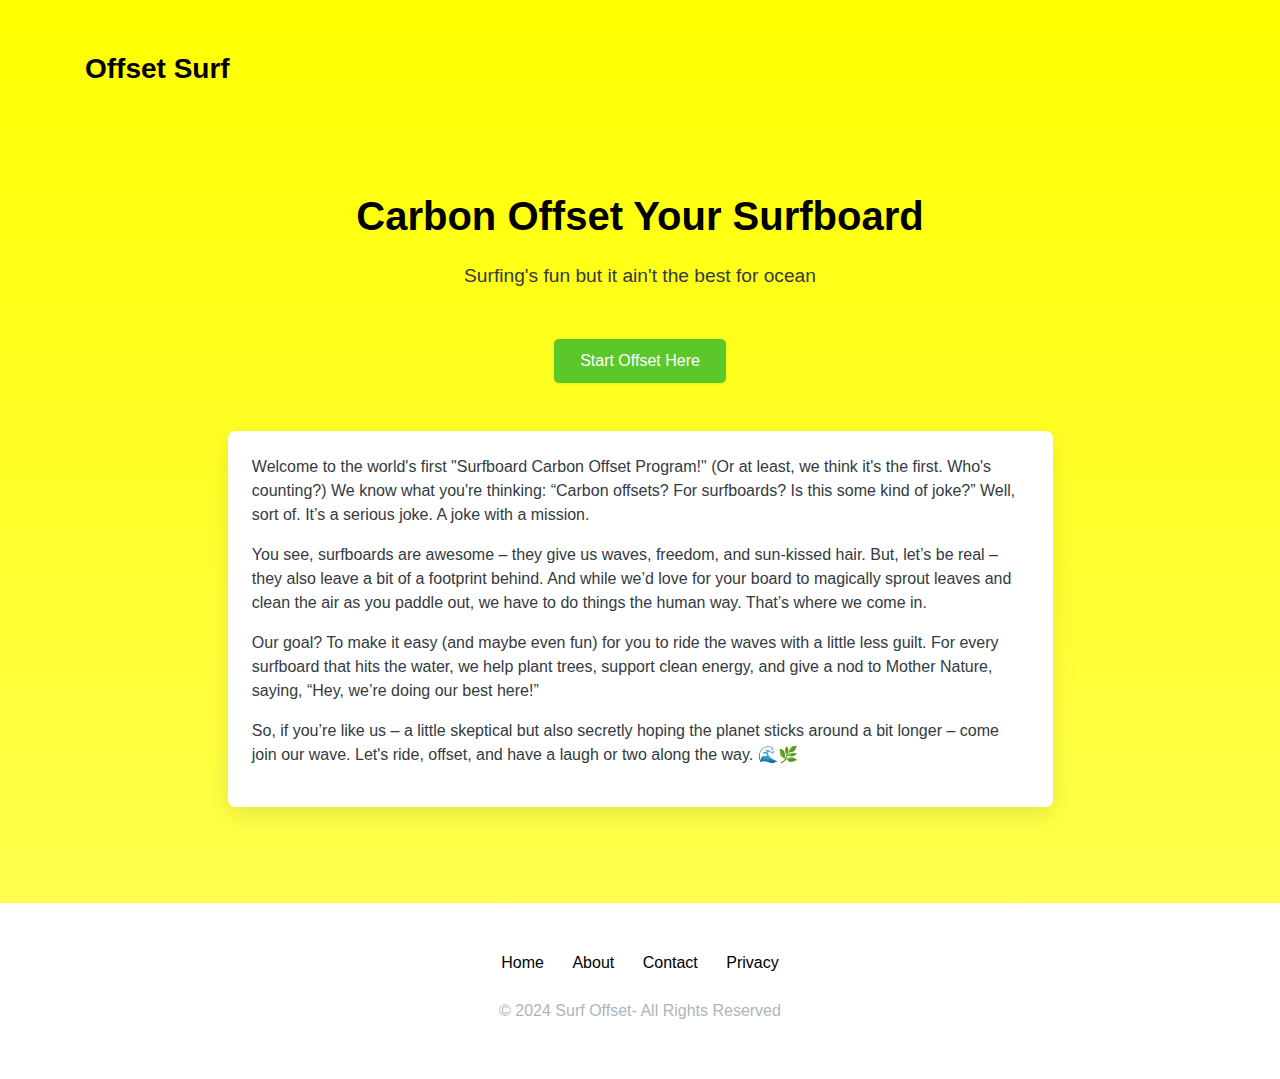
<file: about.html>
<!doctype html>
<html lang="en">
<head>
    <!-- Required meta tags -->
    <meta charset="utf-8">
    <meta name="viewport" content="width=device-width, initial-scale=1, shrink-to-fit=no">
    <title>Offset Surf</title>
    <meta name="description" content="Prism is a beautiful Bootstrap 4 template for open-source landing pages."/>

    <!-- Google tag (gtag.js) -->
<script async src="https://www.googletagmanager.com/gtag/js?id=G-1PPY3NYC72"></script>
<script>
  window.dataLayer = window.dataLayer || [];
  function gtag(){dataLayer.push(arguments);}
  gtag('js', new Date());

  gtag('config', 'G-1PPY3NYC72');
</script>


    <!--Google font-->
    <link href="https://fonts.googleapis.com/css?family=K2D:300,400,500,700,800" rel="stylesheet">

    <!-- Bootstrap CSS / Color Scheme -->
    <link rel="stylesheet" href="css/bootstrap.css">
</head>
<body>

<!--Header Section-->
<section class="bg-gradient pt-5 pb-6">
    <div class="container">
        <div class="row">
            <div class="col-12 d-flex flex-row align-items-center justify-content-between">
                <a href="index.html" class="heading-brand">Offset Surf</a>
            </div>
        </div>
        <div class="row mt-6">
            <div class="col-md-8 mx-auto text-center">
                <h1>Carbon Offset Your Surfboard</h1>
                <p class="lead mb-5">Surfing's fun but it ain't the best for ocean</p>
                    <a href=#index.html class="btn btn-success svg-icon">
                        Start Offset Here
                    </a>
            </div>
        </div>
        <div class="row mt-5">
            <div class="col-md-9 mx-auto">
                <div class="code-window">
                    <p>Welcome to the world's first "Surfboard Carbon Offset Program!" (Or at least, we think it's the first. Who's counting?) We know what you're thinking: “Carbon offsets? For surfboards? Is this some kind of joke?” Well, sort of. It’s a serious joke. A joke with a mission.</p> 
                    
                    <p>You see, surfboards are awesome – they give us waves, freedom, and sun-kissed hair. But, let’s be real – they also leave a bit of a footprint behind. And while we’d love for your board to magically sprout leaves and clean the air as you paddle out, we have to do things the human way. That’s where we come in.</p>
                    
                    <p>Our goal? To make it easy (and maybe even fun) for you to ride the waves with a little less guilt. For every surfboard that hits the water, we help plant trees, support clean energy, and give a nod to Mother Nature, saying, “Hey, we’re doing our best here!”</p>
                    
                    <p>So, if you’re like us – a little skeptical but also secretly hoping the planet sticks around a bit longer – come join our wave. Let's ride, offset, and have a laugh or two along the way. 🌊🌿</p>
                    
                </div>
            </div>
        </div>
    </div>
</section>

<footer class="py-5 bg-light" id="footer">
    <div class="container">
        <div class="row">
            <div class="col-12 text-center">
                <ul class="list-inline">
                    <li class="list-inline-item"><a href="index.html">Home</a>
                    </li>
                    <li class="list-inline-item"><a href="about.html">About</a></li>
                    <li class="list-inline-item"><a href="Contact.html">Contact</a></li>
                    <li class="list-inline-item"><a href="privacy.html">Privacy</a></li>
                </ul>
            </div>
        </div>
        <div class="row my-2">
            <div class="col-md-4 mx-auto text-muted text-center small-xl">
                &copy; 2024 Surf Offset- All Rights Reserved
            </div>
        </div>
    </div>
</footer>
</file>
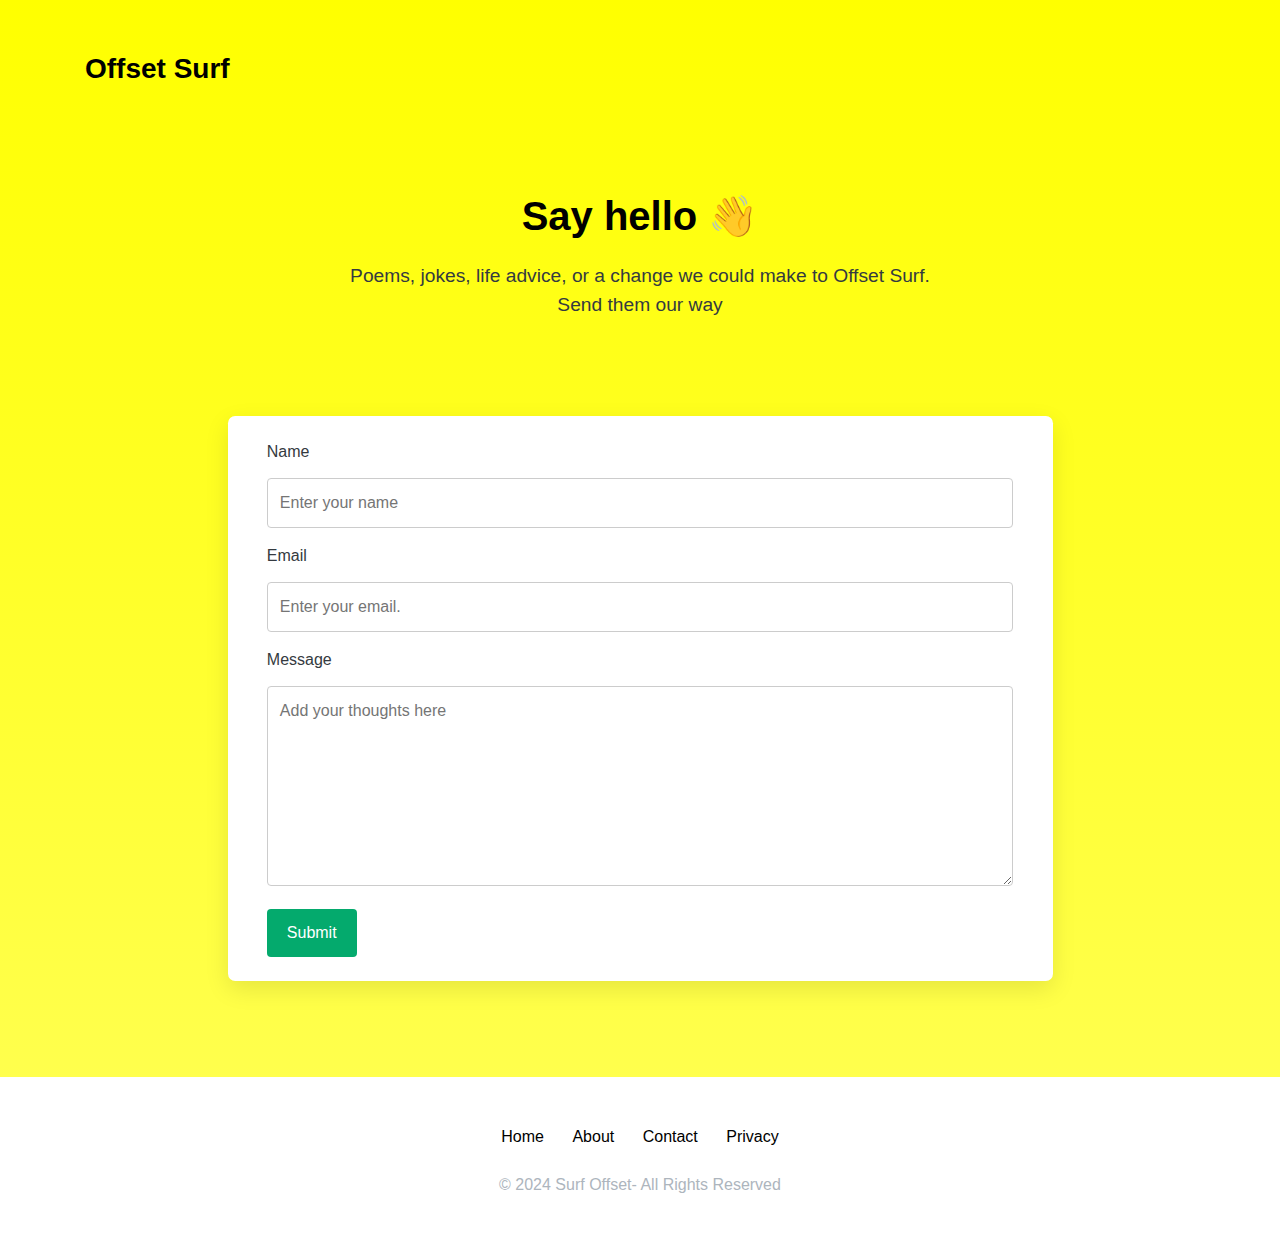
<file: contact.html>
<!doctype html>
<html lang="en">
<head>
    <!-- Required meta tags -->
    <meta charset="utf-8">
    <meta name="viewport" content="width=device-width, initial-scale=1, shrink-to-fit=no">
    <title>Offset Surf</title>
    <meta name="description" content="Prism is a beautiful Bootstrap 4 template for open-source landing pages."/>

   <!-- Google tag (gtag.js) -->
    <script async src="https://www.googletagmanager.com/gtag/js?id=G-1PPY3NYC72"></script>
    <script>
    window.dataLayer = window.dataLayer || [];
    function gtag(){dataLayer.push(arguments);}
    gtag('js', new Date());

    gtag('config', 'G-1PPY3NYC72');
    </script>


    <!--Google font-->
    <link href="https://fonts.googleapis.com/css?family=K2D:300,400,500,700,800" rel="stylesheet">

    <!-- Bootstrap CSS / Color Scheme -->
    <link rel="stylesheet" href="css/bootstrap.css">
</head>
<body>

<!--Header Section-->
<section class="bg-gradient pt-5 pb-6">
    <div class="container">
        <div class="row">
            <div class="col-12 d-flex flex-row align-items-center justify-content-between">
                <a href="index.html" class="heading-brand">Offset Surf</a>
            </div>
        </div>
        <div class="row mt-6">
            <div class="col-md-8 mx-auto text-center">
                <h1>Say hello 👋</h1>
                <p class="lead mb-5">Poems, jokes, life advice, or a change we could make to Offset Surf. <br>Send them our way
                    </p>
               
                </a>
            </div>
        </div>
        <div class="row mt-5">
            <div class="col-md-9 mx-auto">
                <div class="code-window">
                    <div class="container">
                        <form action="https://formsubmit.co/timhbaxter@gmail.com" method="POST">
                      
                          <label for="name">Name</label>
                          <input type="text" id="name" name="firstname" placeholder="Enter your name">
                      
                          <label for="email">Email</label>
                          <input type="text" id="email" name="email" placeholder="Enter your email.  ">

                          <label for="subject">Message</label>
                          <textarea id="subject" name="subject" placeholder="Add your thoughts here" style="height:200px"></textarea>

                          <input type="hidden" name="_next" value="https://surfoffset.co/thanks-contact.html">
                      
                          <input type="submit" value="Submit">
                      
                        </form>
                      </div>
                    
                </div>
            </div>
        </div>
    </div>
</section>

<footer class="py-5 bg-light" id="footer">
    <div class="container">
        <div class="row">
            <div class="col-12 text-center">
                <ul class="list-inline">
                    <li class="list-inline-item"><a href="index.html">Home</a>
                    </li>
                    <li class="list-inline-item"><a href="about.html">About</a></li>
                    <li class="list-inline-item"><a href="contact.html">Contact</a></li>
                    <li class="list-inline-item"><a href="privacy.html">Privacy</a></li>
                </ul>
            </div>
        </div>
        <div class="row my-2">
            <div class="col-md-4 mx-auto text-muted text-center small-xl">
                &copy; 2024 Surf Offset- All Rights Reserved
            </div>
        </div>
    </div>
</footer>
</file>
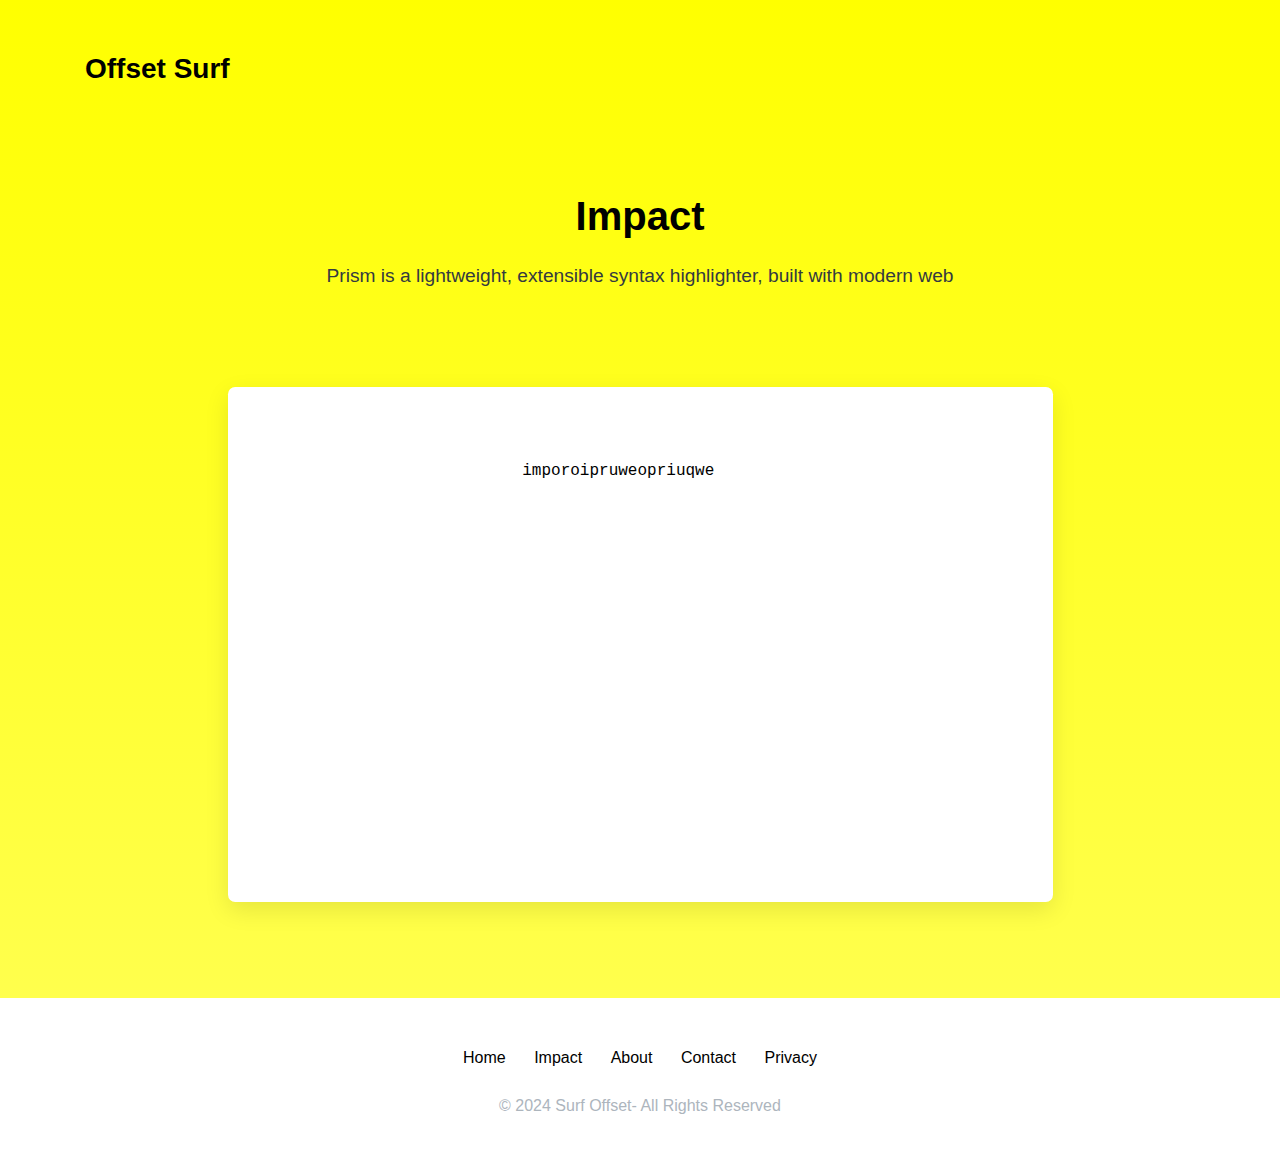
<file: Impact.html>
<!doctype html>
<html lang="en">
<head>
    <!-- Required meta tags -->
    <meta charset="utf-8">
    <meta name="viewport" content="width=device-width, initial-scale=1, shrink-to-fit=no">
    <title>Offset Surf</title>
    <meta name="description" content="Prism is a beautiful Bootstrap 4 template for open-source landing pages."/>

    <!-- Google tag (gtag.js) -->
    <script async src="https://www.googletagmanager.com/gtag/js?id=G-1PPY3NYC72"></script>
    <script>
    window.dataLayer = window.dataLayer || [];
    function gtag(){dataLayer.push(arguments);}
    gtag('js', new Date());

    gtag('config', 'G-1PPY3NYC72');
    </script>


    <!--Google font-->
    <link href="https://fonts.googleapis.com/css?family=K2D:300,400,500,700,800" rel="stylesheet">

    <!-- Bootstrap CSS / Color Scheme -->
    <link rel="stylesheet" href="css/bootstrap.css">
</head>
<body>

<!--Header Section-->
<section class="bg-gradient pt-5 pb-6">
    <div class="container">
        <div class="row">
            <div class="col-12 d-flex flex-row align-items-center justify-content-between">
                <a href="index.html" class="heading-brand">Offset Surf</a>
                
            </div>
        </div>
        <div class="row mt-6">
            <div class="col-md-8 mx-auto text-center">
                <h1>Impact</h1>
                <p class="lead mb-5">Prism is a lightweight, extensible syntax highlighter, built with modern web
                   </p>
                
                </a>
            </div>
        </div>
        <div class="row mt-5">
            <div class="col-md-9 mx-auto">
                <div class="code-window">
                    <div class="dots">
                        
                    </div>
                    <pre class="language-javascript line-numbers"><code class="language-javascript">
                        imporoipruweopriuqwe
                        
        <iframe width="560" height="315" src="https://www.youtube.com/embed/KsUF5LJL2NM?si=ev_AsL0DWqn5IqfC" title="YouTube video player" frameborder="0" allow="accelerometer; autoplay; clipboard-write; encrypted-media; gyroscope; picture-in-picture; web-share" referrerpolicy="strict-origin-when-cross-origin" allowfullscreen></iframe>
    </code></pre>
                </div>
            </div>
        </div>
    </div>
</section>



<footer class="py-5 bg-light" id="footer">
    <div class="container">
        <div class="row">
            <div class="col-12 text-center">
                <ul class="list-inline">
                    <li class="list-inline-item"><a href="index.html">Home</a>
                    </li>
                    <li class="list-inline-item"><a href="impact.html">Impact</a>
                    </li>
                    <li class="list-inline-item"><a href="about.html">About</a></li>
                    <li class="list-inline-item"><a href="contact.html">Contact</a></li>
                    <li class="list-inline-item"><a href="privacy.html">Privacy</a></li>
                </ul>
            </div>
        </div>
        <div class="row my-2">
            <div class="col-md-4 mx-auto text-muted text-center small-xl">
                &copy; 2024 Surf Offset- All Rights Reserved
            </div>
        </div>
    </div>
</footer>
</file>
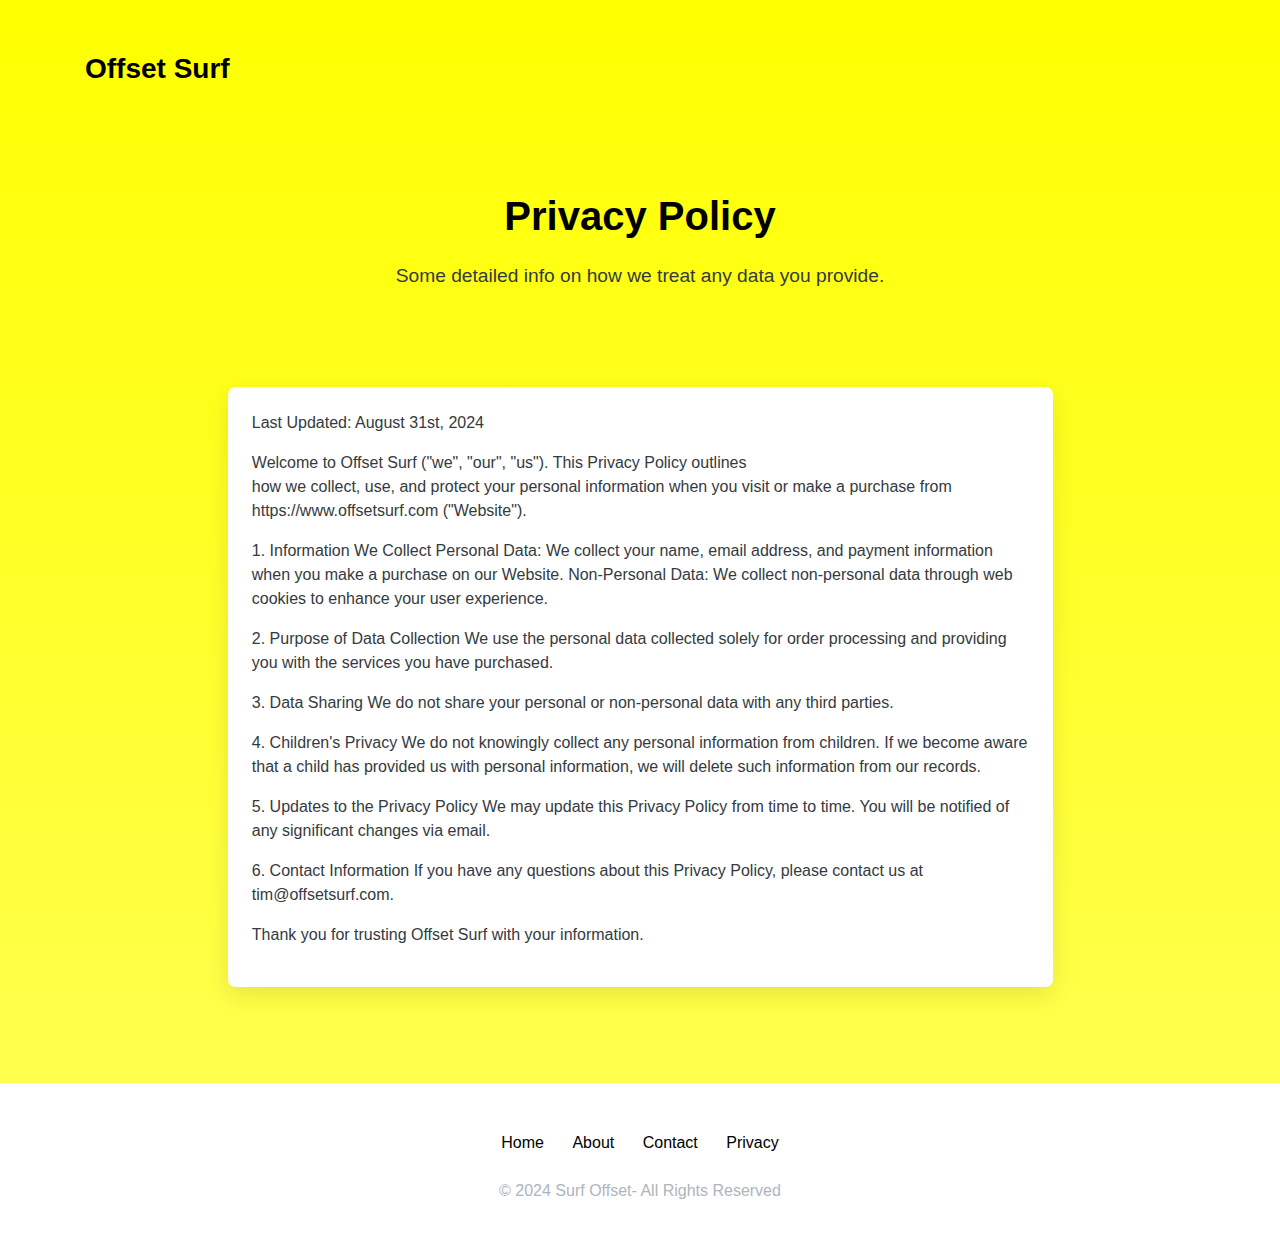
<file: privacy.html>
<!doctype html>
<html lang="en">
<head>
    <!-- Required meta tags -->
    <meta charset="utf-8">
    <meta name="viewport" content="width=device-width, initial-scale=1, shrink-to-fit=no">
    <title>Offset Surf</title>
    <meta name="description" content="Prism is a beautiful Bootstrap 4 template for open-source landing pages."/>

     <!-- Google tag (gtag.js) -->
    <script async src="https://www.googletagmanager.com/gtag/js?id=G-1PPY3NYC72"></script>
    <script>
    window.dataLayer = window.dataLayer || [];
    function gtag(){dataLayer.push(arguments);}
    gtag('js', new Date());

    gtag('config', 'G-1PPY3NYC72');
    </script>


    <!--Google font-->
    <link href="https://fonts.googleapis.com/css?family=K2D:300,400,500,700,800" rel="stylesheet">

    <!-- Bootstrap CSS / Color Scheme -->
    <link rel="stylesheet" href="css/bootstrap.css">
</head>
<body>

<!--Header Section-->
<section class="bg-gradient pt-5 pb-6">
    <div class="container">
        <div class="row">
            <div class="col-12 d-flex flex-row align-items-center justify-content-between">
                <a href="index.html" class="heading-brand">Offset Surf</a>
            </div>
        </div>
        <div class="row mt-6">
            <div class="col-md-8 mx-auto text-center">
                <h1>Privacy Policy</h1>
                <p class="lead mb-5">Some detailed info on how we treat any data you provide.</p>
                
                   
                </a>
            </div>
        </div>
        <div class="row mt-5">
            <div class="col-md-9 mx-auto">
                <div class="code-window">
                    <div class="dots">
                    </div>
<p>Last Updated: August 31st, 2024</p>

<p>Welcome to Offset Surf ("we", "our", "us"). This Privacy Policy outlines<br>how we collect, use, and protect your personal information when you visit or make a purchase from https://www.offsetsurf.com ("Website").</p>

<p>1. Information We Collect
    Personal Data: We collect your name, email address, and payment information when you make a purchase on our Website.
    Non-Personal Data: We collect non-personal data through web cookies to enhance your user experience.</p>

<p>2. Purpose of Data Collection
    We use the personal data collected solely for order processing and providing you with the services you have purchased.</p>


<p>3. Data Sharing
    We do not share your personal or non-personal data with any third parties.</p>

<p>4. Children's Privacy
    We do not knowingly collect any personal information from children. If we become aware that a child has provided us with personal information, we will delete such information from our records.</p>

<p>5. Updates to the Privacy Policy
    We may update this Privacy Policy from time to time. You will be notified of any significant changes via email.</p>

<p>6. Contact Information
    If you have any questions about this Privacy Policy, please contact us at tim@offsetsurf.com.</p>

<p>Thank you for trusting Offset Surf with your information.</p>

                    </code></pre>
                </div>
            </div>
        </div>
    </div>
</section>

<footer class="py-5 bg-light" id="footer">
    <div class="container">
        <div class="row">
            <div class="col-12 text-center">
                <ul class="list-inline">
                    <li class="list-inline-item"><a href="index.html">Home</a>
                    </li>
                    <li class="list-inline-item"><a href="about.html">About</a></li>
                    <li class="list-inline-item"><a href="contact.html">Contact</a></li>
                    <li class="list-inline-item"><a href="privacy.html">Privacy</a></li>
                </ul>
            </div>
        </div>
        <div class="row my-2">
            <div class="col-md-4 mx-auto text-muted text-center small-xl">
                &copy; 2024 Surf Offset- All Rights Reserved
            </div>
        </div>
    </div>
</footer>
</file>
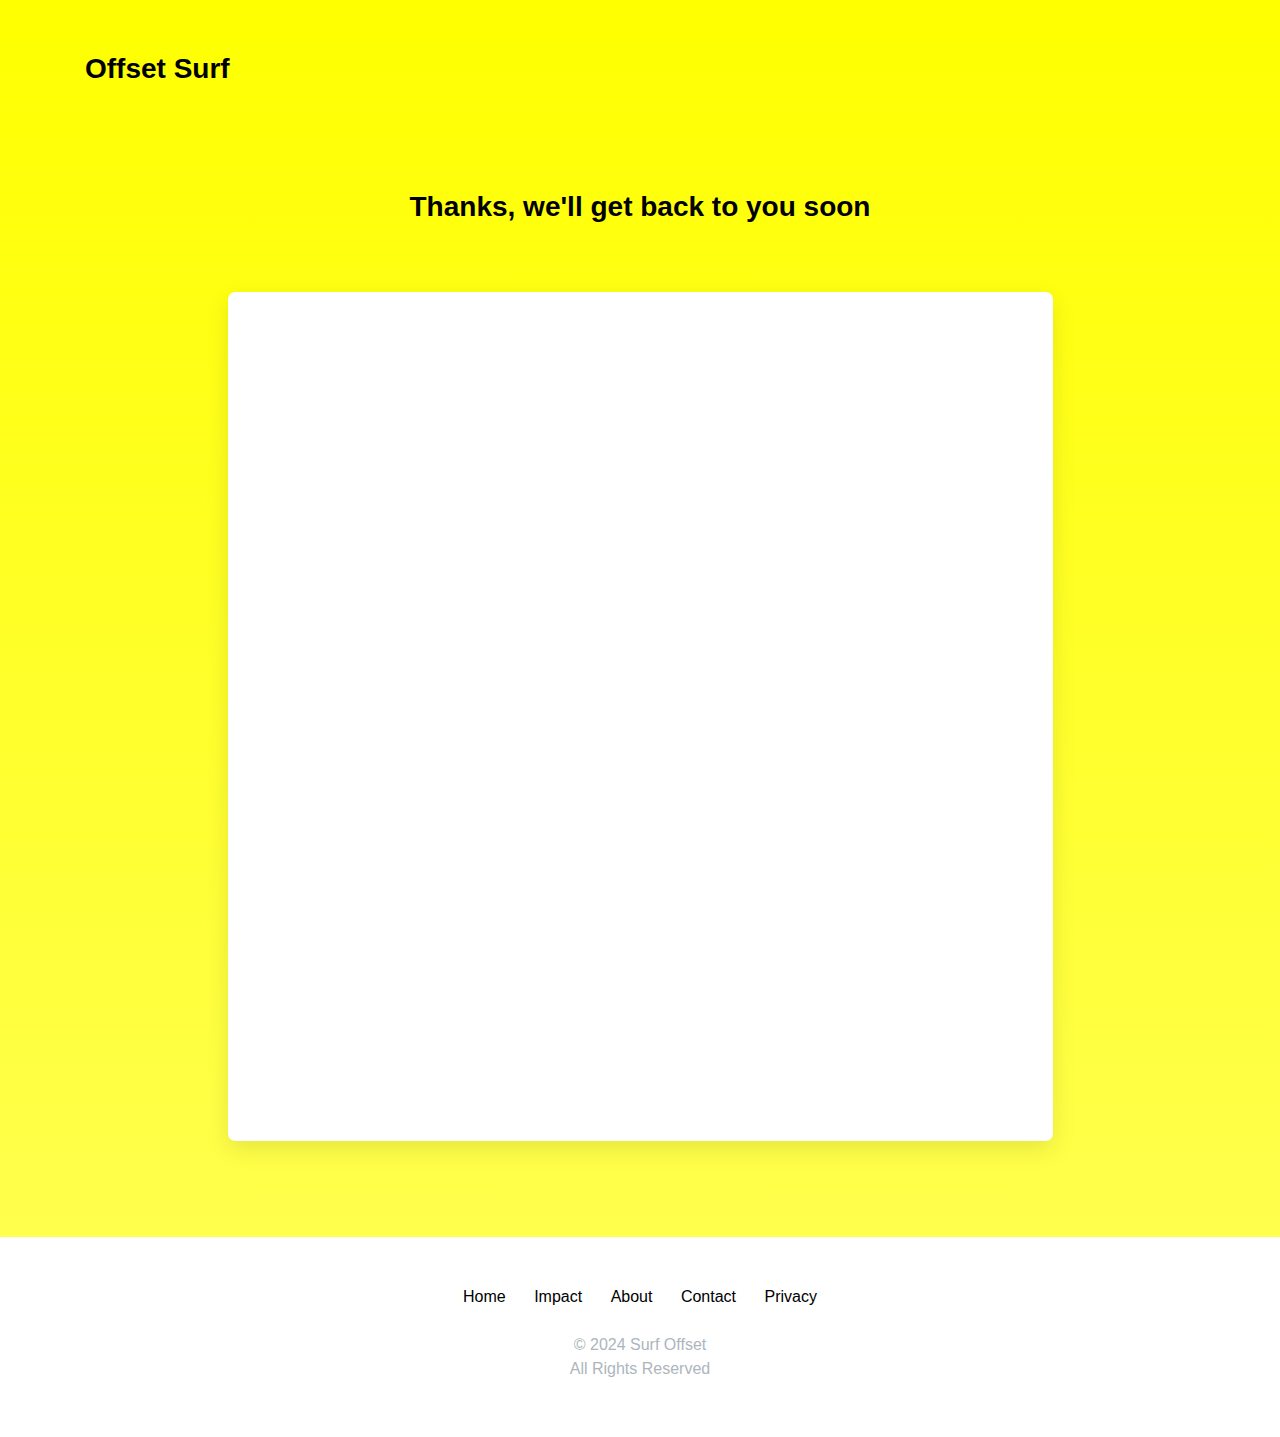
<file: thanks-calculator.html>
<!doctype html>
<html lang="en">
<head>
    <!-- Required meta tags -->
    <meta charset="utf-8">
    <meta name="viewport" content="width=device-width, initial-scale=1, shrink-to-fit=no">
    <title>Offset Surf</title>
    <meta name="description" content="Prism is a beautiful Bootstrap 4 template for open-source landing pages."/>

   <!-- Google tag (gtag.js) -->
    <script async src="https://www.googletagmanager.com/gtag/js?id=G-1PPY3NYC72"></script>
    <script>
    window.dataLayer = window.dataLayer || [];
    function gtag(){dataLayer.push(arguments);}
    gtag('js', new Date());

    gtag('config', 'G-1PPY3NYC72');
    </script>


    <!--Google font-->
    <link href="https://fonts.googleapis.com/css?family=K2D:300,400,500,700,800" rel="stylesheet">

    <!-- Bootstrap CSS / Color Scheme -->
    <link rel="stylesheet" href="css/bootstrap.css">
</head>
<body>

<!--Header Section-->
<section class="bg-gradient pt-5 pb-6">
    <div class="container">
        <div class="row">
            <div class="col-12 d-flex flex-row align-items-center justify-content-between">
                <a href="index.html" class="heading-brand">Offset Surf</a>
            </div>
        </div>
        <div class="row mt-6">
            <div class="col-md-8 mx-auto text-center">
                <h2>Thanks, we'll get back to you soon</h2>
                
               
            </div>
        </div>
        <div class="row mt-5">
            <div class="col-md-9 mx-auto">
                <div class="code-window">
                    <div class="dots">
                       
                    </div>
                    <div style="width:100%;height:0;padding-bottom:101%;position:relative;"><iframe src="https://giphy.com/embed/BYoRqTmcgzHcL9TCy1" width="100%" height="100%" style="position:absolute" frameBorder="0" class="giphy-embed" allowFullScreen></iframe></div><p><a href="https://giphy.com/gifs/thank-you-thanks-thumbs-up-BYoRqTmcgzHcL9TCy1"></a></p>
                </div>
            </div>
        </div>
    </div>
</section>

<footer class="py-5 bg-light" id="footer">
    <div class="container">
        <div class="row">
            <div class="col-12 text-center">
                <ul class="list-inline">
                    <li class="list-inline-item"><a href="index.html">Home</a>
                    </li>
                    <li class="list-inline-item"><a href="impact.html">Impact</a>
                    </li>
                    <li class="list-inline-item"><a href="about.html">About</a>
                    </li>
                    <li class="list-inline-item"><a href="Contact.html">Contact</a></li>
                    <li class="list-inline-item"><a href="privacy.html">Privacy</a></li>
                </ul>
            </div>
        </div>
        <div class="row my-2">
            <div class="col-md-4 mx-auto text-muted text-center small-xl">
                &copy; 2024 Surf Offset<br>All Rights Reserved
            </div>
        </div>
    </div>
</footer>
</file>
